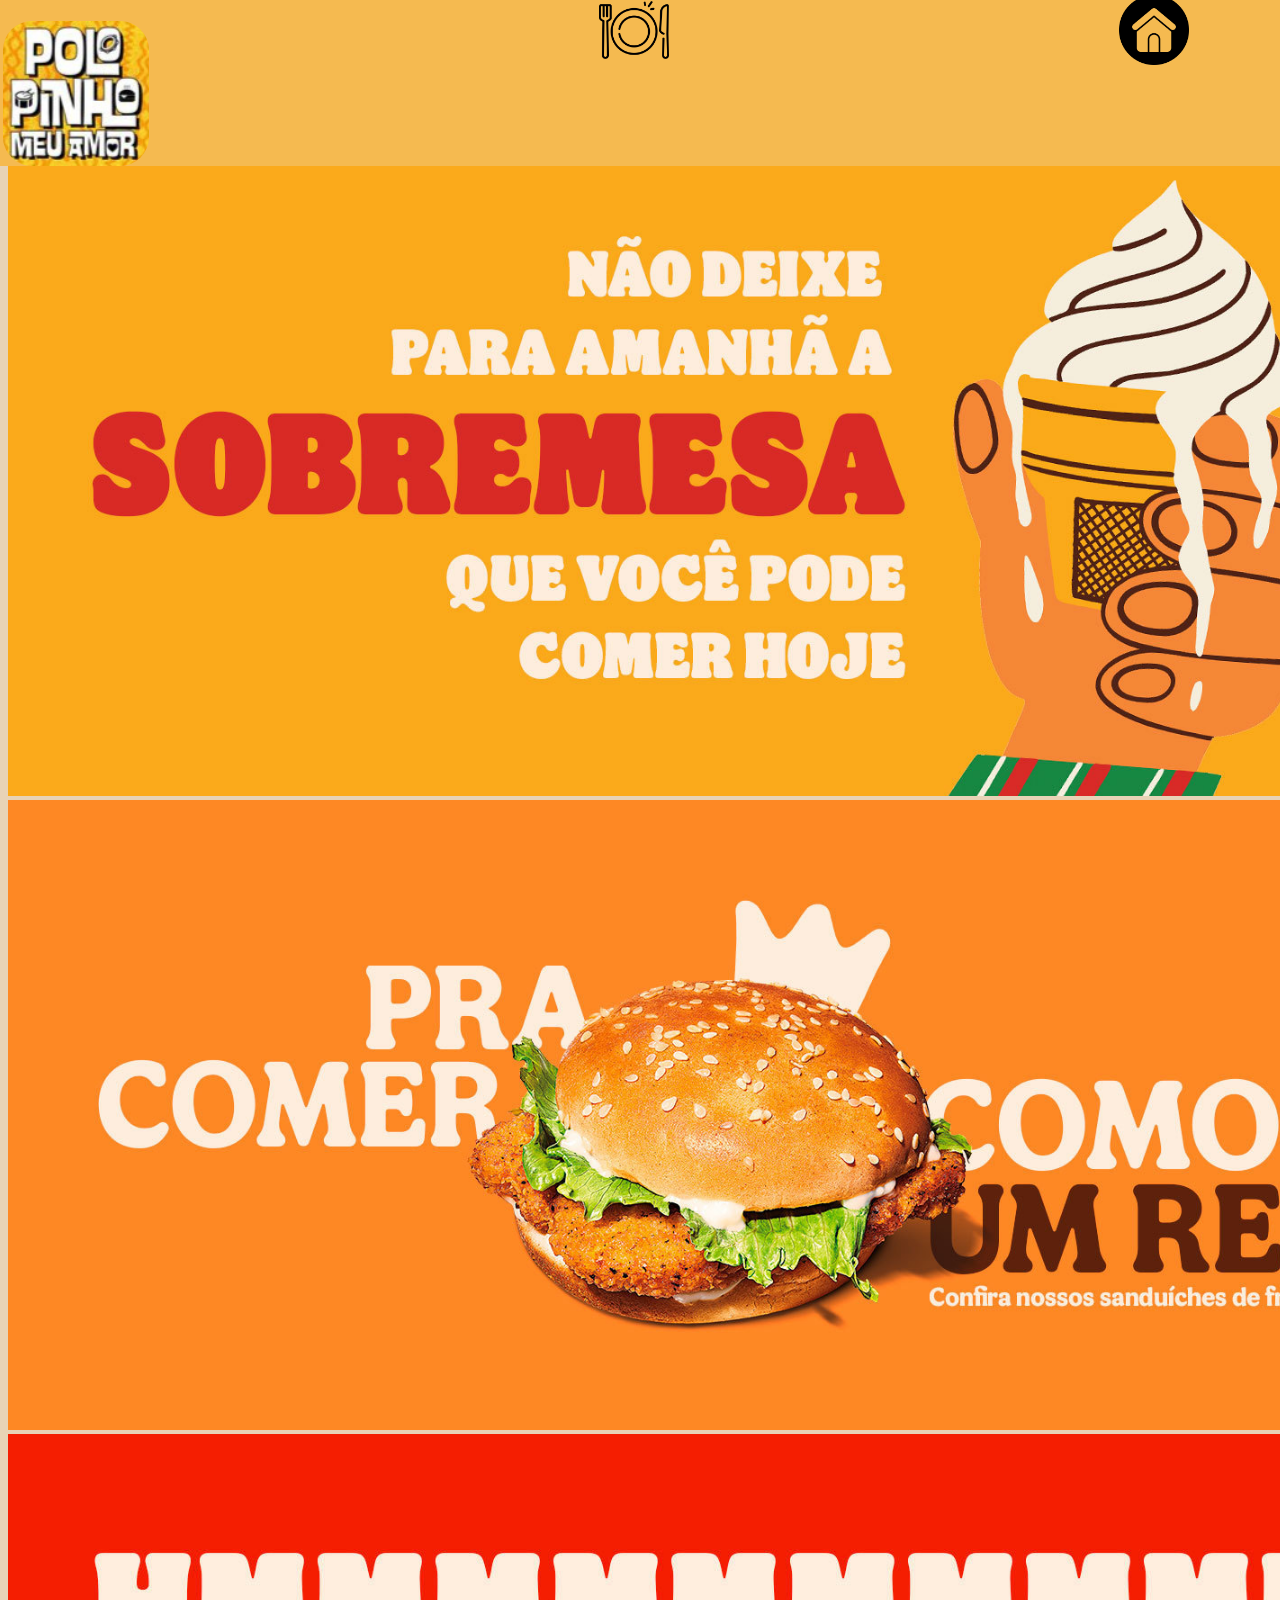
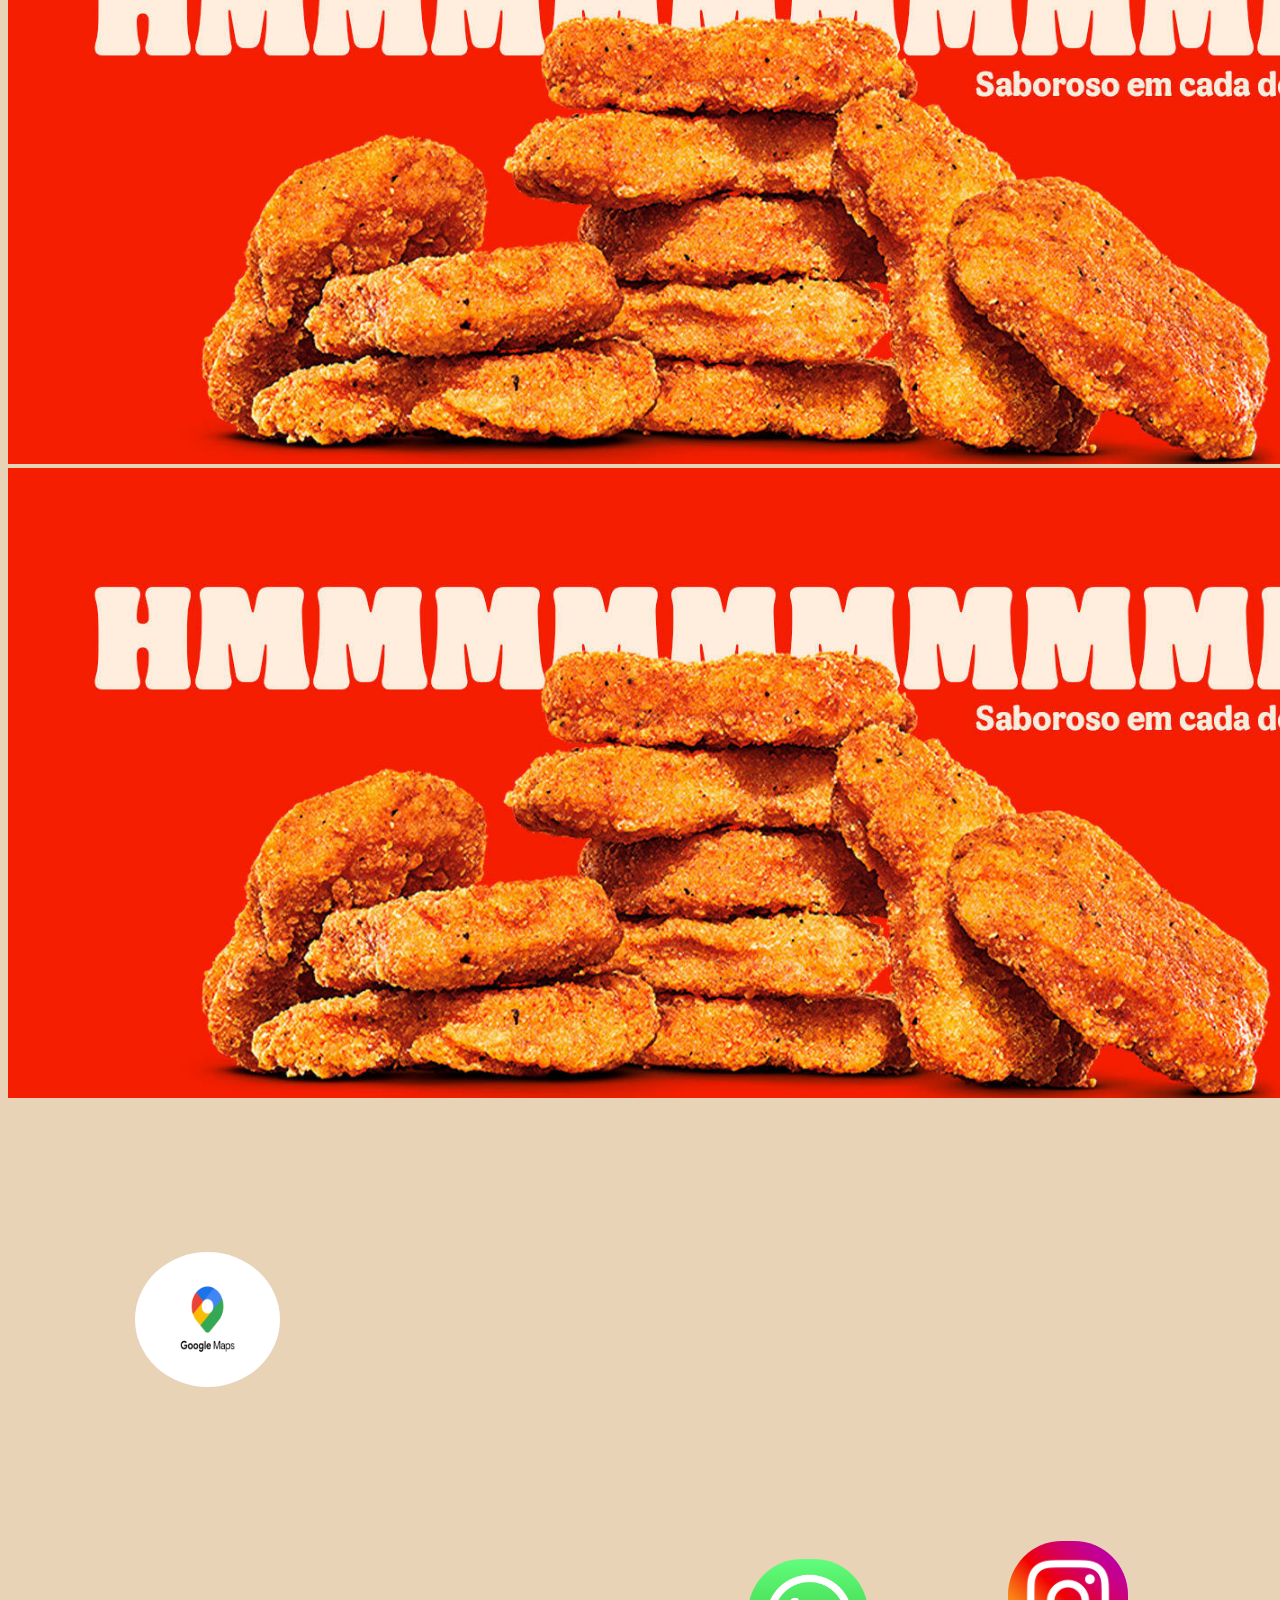
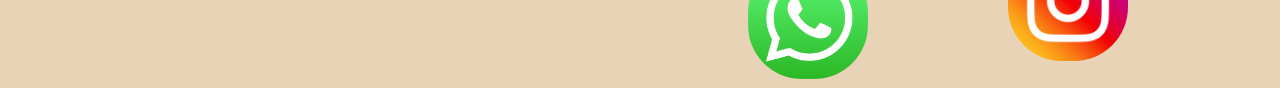
<file: trabalho/Hamburgayria/index.html>
<!DOCTYPE html>
<html lang="pt-br">

<head>
    <meta charset="UTF-8">
    <meta name="viewport" content="width=device-width, initial-scale=1.0">
    <link href="https://cdn.jsdelivr.net/npm/bootstrap@5.3.2/dist/css/bootstrap.min.css" rel="stylesheet"
        integrity="sha384-T3c6CoIi6uLrA9TneNEoa7RxnatzjcDSCmG1MXxSR1GAsXEV/Dwwykc2MPK8M2HN" crossorigin="anonymous">
    <script src="https://cdn.jsdelivr.net/npm/bootstrap@5.3.2/dist/js/bootstrap.bundle.min.js"
        integrity="sha384-C6RzsynM9kWDrMNeT87bh95OGNyZPhcTNXj1NW7RuBCsyN/o0jlpcV8Qyq46cDfL"
        crossorigin="anonymous"></script>
    <link rel="stylesheet" type="text/css" href="styles.css">
</head>

<body>
    
      

    <div id="barra">
        <img id="logo" src="imagens/logo.jpg" alt>
       <a href="../cardapio/cardapio.html">
         <img  src="imagens/cardapio.png" alt="" width="70px">
       </a>
        <a href="index.html"><img  src="imagens/inicio.png" alt="" width="70px"> 
         </a> 
    </div>

    <div id="contaier">
        <div id="carouselExampleSlidesOnly" class="carousel slide" data-bs-ride="carousel">
            <div class="carousel-inner">
                <div class="carousel-item active">
                    <img src="imagens/imagem1.jpg" class="d-block w-100" alt="..." >
                </div>
                <div class="carousel-item active">
                    <img src="imagens/imagem2.jpg" class="d-block w-100" alt="...">
                </div>
                <div class="carousel-item">
                    <img src="imagens/imagem3.jpg" class="d-block w-100" alt="...">
                </div>
                <div class="carousel-item">
                    <img src="imagens/imagem3.jpg" class="d-block w-100" alt="...">
                </div>
            </div>
        </div>
    </div>

    <div class="navegation">
        <div class="auto-btn1"></div>
        <div class="auto-btn2"></div>
        <div class="auto-btn3"></div>
        <div class="auto-btn4"></div>
    </div>
    </div>
    </div>

    <div class="manual-navegation">
        <label for="radio1" class="manual-btn"></label>
        <label for="radio2" class="manual-btn"></label>
        <label for="radio3" class="manual-btn"></label>
        <label for="radio4" class="manual-btn"></label>
    </div>

    <div>
        <img id=local>
        <a href="https://www.google.com/maps/place/Burger+Polo+Pinhoz/@-8.0222744,-34.9110181,17z/data=!3m1!4b1!4m6!3m5!1s0x7ab19b36457cc69:0xe056ca8f1027fe15!8m2!3d-8.0222797!4d-34.9084432!16s%2Fg%2F11t49xmyhh?entry=ttu"
            target="_blank">
            <img src="imagens/localizacao.png" 
            height="135"
            width="145"
            style=" margin-left: 1%; border-radius: 70%; margin-left: -90px; margin-top: 150px;"/>
        </a>

        <a href="https://www.instagram.com/polopiinho?igsh=MXdrbm9scXYwOXQ5eQ=="
        target="_blank">
        <img src="imagens/instagram.jpg"
            height="120"
            width="120"
            style=" margin-left: 1%; border-radius: 45%; margin-left: 1000px; margin-top: 150px;"/>
        </a>

        <a href="https://www.instagram.com/polopiinho?igsh=MXdrbm9scXYwOXQ5eQ=="></a>
        <img src="imagens/whatsapp.jpg"
            height="120"
            width="120"
            style=" margin-left: 1%; border-radius: 45%; margin-left: 740px; margin-top: -170px;"/>
    </div>

    <script>
        const myCarouselElement = document.querySelector('#myCarousel')

        const carousel = new bootstrap.Carousel(myCarouselElement, {
            interval: 5000,
            touch: false
        })


    </script>

    <div class="informacoes-polo">
        <a
            href="https://www.google.com/maps/place/Burger+Polo+Pinhoz/@-8.0222744,-34.9130566,17z/data=!3m1!4b1!4m6!3m5!1s0x7ab19b36457cc69:0xe056ca8f1027fe15!8m2!3d-8.0222797!4d-34.9084432!16s%2Fg%2F11t49xmyhh?entry=ttu">

        </a>
    </div>
</body>

</html>
</file>
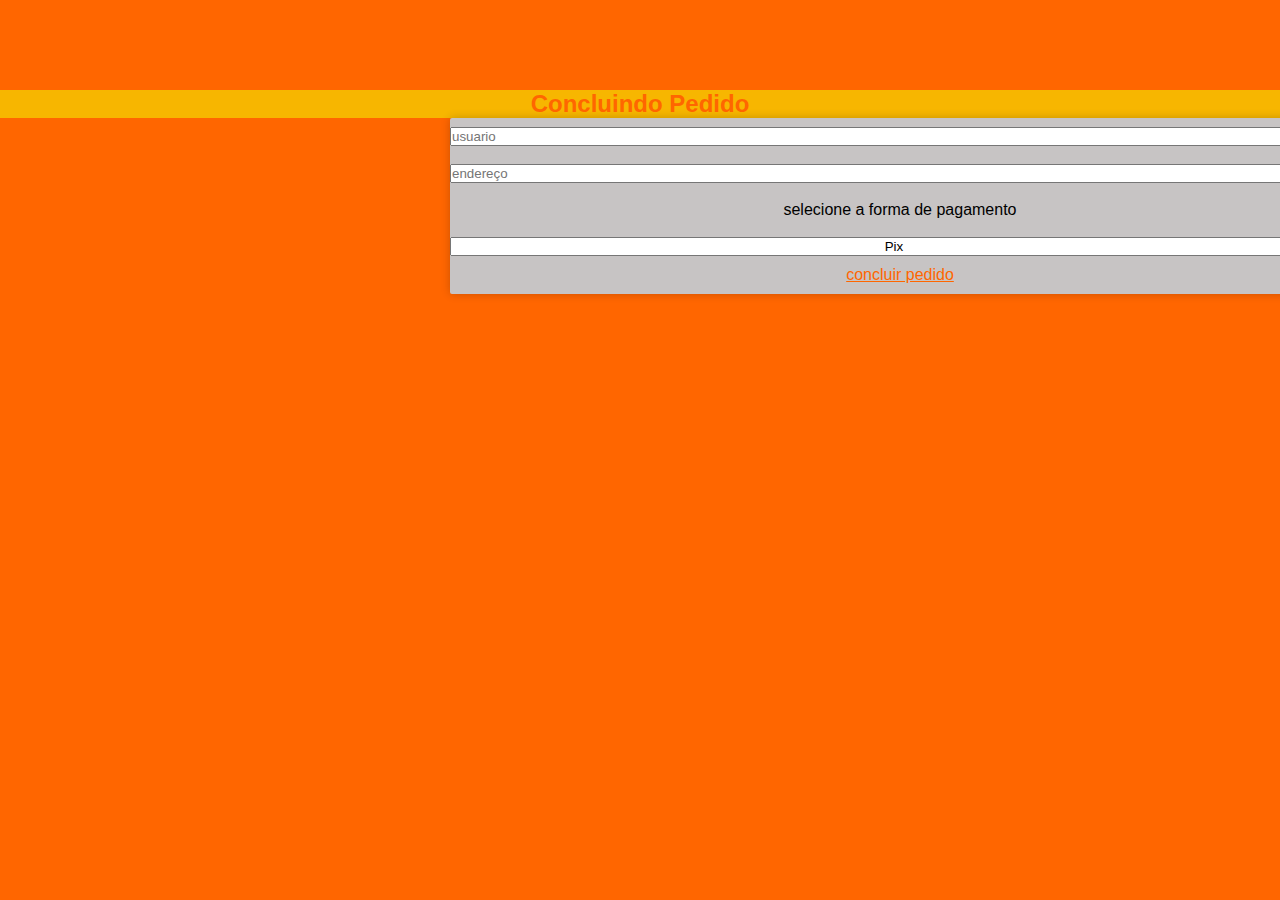
<file: trabalho/cardapio/formulario.html>
<!DOCTYPE html>
<html lang="pt-br">
<head>
    <meta charset="UTF-8">
    <meta name="viewport" content="width=device-width, initial-scale=1.0">
    <title>Formulario</title>
    <link rel="stylesheet" href="estilo.css" type="text/css">
    <script src="script.js"></script>
</head>
<body class="body_form">
    <h2 class="formulario_cabeçalho">Concluindo Pedido</h2>
<form>
    <fieldset>
    
        <input type="text" placeholder="usuario"></input>
        
                                <br>
        
        <input type="text" placeholder="endereço"></input>
    
                                <br>
    
        <p>selecione a forma de pagamento</p>
                                <br>
            <select>
                <option >Pix</option>
                <option >Dinheiro</option>
                <option >Cartão</option>
            </select>
                <a id="btn5" href="pedido.html">concluir pedido</a>
                <script src="script.js"></script>  
    </fieldset>
</form>

</body>
</html>
</file>
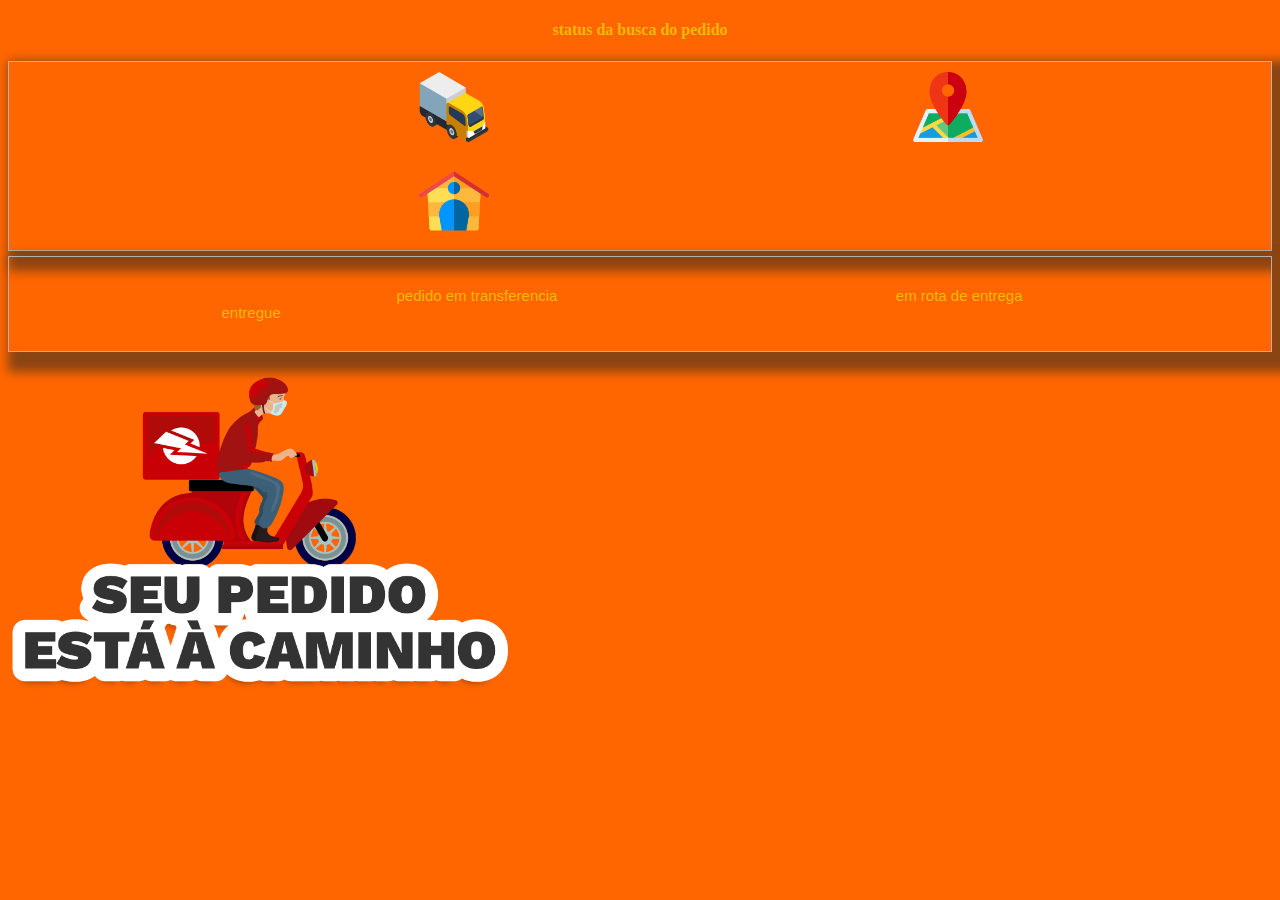
<file: trabalho/cardapio/pedido.html>
<!DOCTYPE html>
<html>
<style>
body {
  background: #ff6600;
  color: #f7b600;

}
p, h4{
  text-align: center;
}
#info_pedidos {
  border: 1px solid rgba(187, 182, 180, 0.932);
  margin-bottom: 5px;
  box-shadow: 10px 10px 10px 10px saddlebrown;
}
#informaçoes {
  border: 1px solid rgba(187, 182, 180, 0.932);
  padding: 30px;
  font-family: Arial, Helvetica, sans-serif;
  font-size: 15px;
  box-shadow: 10px 10px 10px 10px saddlebrown;
  margin-bottom: 25px;

}
.img1, .img2, .img3 {
  padding: 10px;
  margin-left: 400px;
  
}
#img_pedido{
  display: ruby-text;
}

</style>
<body>

<div id="animacao">
  <div id ="myContainer"></div>
  <div id ="myAnimation"></div>
</div>

<h4 id="cabeçalho">status da busca do pedido</h4>
  <div id="info_pedidos">    
      <img class="img1" src="imagens/caminhao-bau.png" alt="" width="70px">
        <img class="img1" src="imagens/mapa.png" alt="" width="70px">
          <img class="img1" src="imagens/casinha-de-cachorro.png" alt="" width="70px">   
  </div>
  <div id="informaçoes">
     &ensp; &ensp; &ensp; &ensp; &ensp; &ensp; &ensp; &ensp; &ensp; &ensp; &ensp; &ensp; &ensp; &ensp; &ensp; &ensp; &ensp; &ensp; &ensp; &ensp; &ensp; &ensp; &ensp; &ensp; &ensp; &ensp; &ensp; &ensp; &ensp; &ensp; &ensp;pedido em transferencia &ensp; &ensp; &ensp; &ensp; &ensp; &ensp; &ensp; &ensp; &ensp; &ensp; &ensp; &ensp; &ensp; &ensp; &ensp; &ensp; &ensp; &ensp; &ensp; &ensp; &ensp; &ensp; &ensp; &ensp; &ensp; &ensp; &ensp; &ensp; &ensp;em rota de entrega &ensp; &ensp; &ensp; &ensp; &ensp; &ensp; &ensp; &ensp; &ensp; &ensp; &ensp; &ensp; &ensp; &ensp; &ensp; &ensp; &ensp; &ensp; &ensp; &ensp; &ensp; &ensp; &ensp; &ensp; &ensp; &ensp; &ensp; &ensp; &ensp; &ensp; &ensp; &ensp; &ensp; &ensp;entregue
  </div>
  <div id="img_pedido"><img src="imagens/Pedido.png" alt="" width="500px"> </div>
  
<script src="script.js">
</script>

</body>
</html>
</file>
<file: trabalho/Hamburgayria/styles.css>
#logo {
    margin-left: 10px;
    border-radius: 20%;
    margin-top: 1.6%;
    margin-left: 0.5%;
}

#barra {
    background-color: rgba(255, 166, 0, 0.562);
    position: static;
    height: 19vh;
    width: 1599px;
    margin-top: -1%;
    margin-left: -1%;
    display: flex;
    gap: 50vh;
}

body {
    background-color: #E8D3B6;
    background-position: center;
    background-size: 1024px;
    height: 1500px;
    width: 100%;
    flex-direction: row;
}

.carousel-inner .carousel-item img{
    min-width: 100vw;
    height: 70vh;

}

.imagens-slide {
    margin: auto;
    width: 100%;
    height: 100%;
    overflow: hidden;
    position: static;
    display: flex;
    justify-content: center;
    align-self: auto;
}

#local{
    width: 200px;
    margin-left: 1%;
    border-radius: 20%;
}
.pprt1 {
    display: flex;
}
.pprt {
    display: flex;
}
</file>
<file: trabalho/cardapio/estilo.css>
* {
    margin: 0;
    padding: 0;
}
body {
    font: 1em;
    font-family: Verdana, Geneva, Tahoma, sans-serif;
    background: #ff6600;
}
#testebody {
    background: #FFF;
}
h1 {
    background: #f7b600;
    color: black;
    text-align: center;
    padding: 10px;
}
h2 { 
    text-align: center;
}

/* *** LAYOUT *** */

#principal {
    margin: 0px;
}
#prato1 {
    padding: 40px;
    margin: 5px;
    display: flex;
    gap: 2vw;
    height: 10vh;
}
#cont-prato1 {
    display: flex;
    gap: 2vh; 
} 
.preço {
    display: flex;
    gap: 2vh;
    font-size: 4vh;
}   
    /* ***  FIM LAYOUT *** */


                /*========================== DIV PRATOS=====================*/

#prato2 {
    padding: 40px;
    margin: 5px;
    display: flex;
    gap: 2vw;
    height: 10vh;
}
#cont-prato2 {
    display: flex;
    gap: 2vh; 
}
.preço {
    display: flex;
    gap: 2vh;
    font-size: 4vh;
}
#prato3 {
    padding: 40px;
    margin: 5px;
    display: flex;
    gap: 2vw;
    height: 10vh;
}
#cont-prato3 {
    display: flex;
    gap: 2vh; 
}
.preço {
    display: flex;
    gap: 2vh;
    font-size: 4vh;
}
#prato4 {
    padding: 40px;
    margin: 5px;
    display: flex;
    gap: 2vw;
    height: 10vh;
}
#cont-prato4 {
    display: flex;
    gap: 2vh; 
}
.preço {
    display: flex;
    gap: 2vh;
    font-size: 4vh;
}
button:hover {
   background: #f7b600;
   border-color: gray;
   
}
button {
    padding: 7px;
    border: none;
    border-radius: 4px;
    cursor: pointer;
}

 /*========================== FIM DIV PRATOS=====================*/


/* 
*** ESTILIZAÇÃO FORMULARIO ***
 */
fieldset {
   display:inline-grid;
   text-align: center;
   margin-top: 1vh;
   border: none;
   width: 100vh;
}
.formulario_cabeçalho {
    margin-top: 10vh;
    color: #ff6600;
    background: #f7b600;
}
#btn5 {
    color: #ff6600;
    margin-top: 10px;
    margin-bottom: 10px;
}
#btn5:hover {
    background: #f7b600;
}
option {
    text-align: center;
    color: #ff6600;
    background: #f7b600;
}
form {
    text-align: center;
    box-shadow: 0 0 10px rgba(0,0,0,0.2);
    width: 100vh;
    margin-left: 50vh;
    background: #c7c4c4;
    border-radius: 2px;
}
.body_form {
    background: #ff6600;
}
</file>
